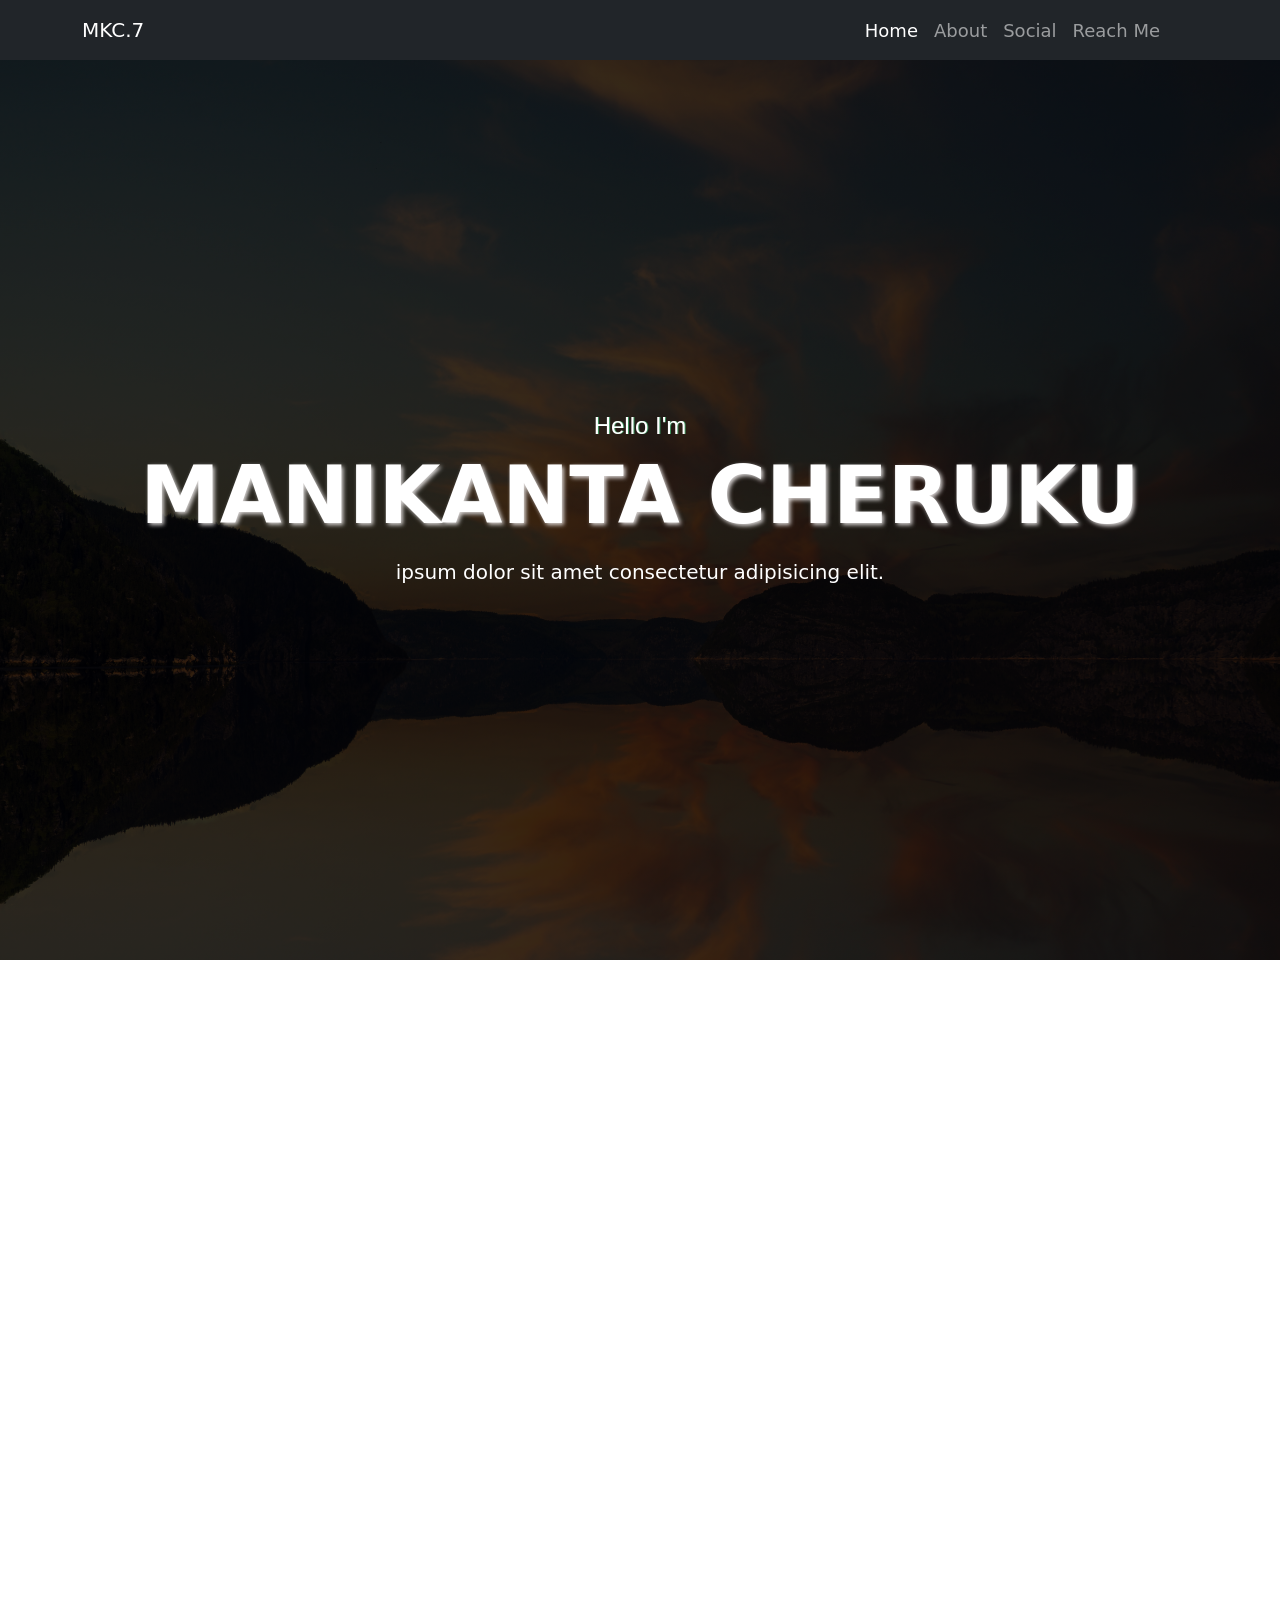
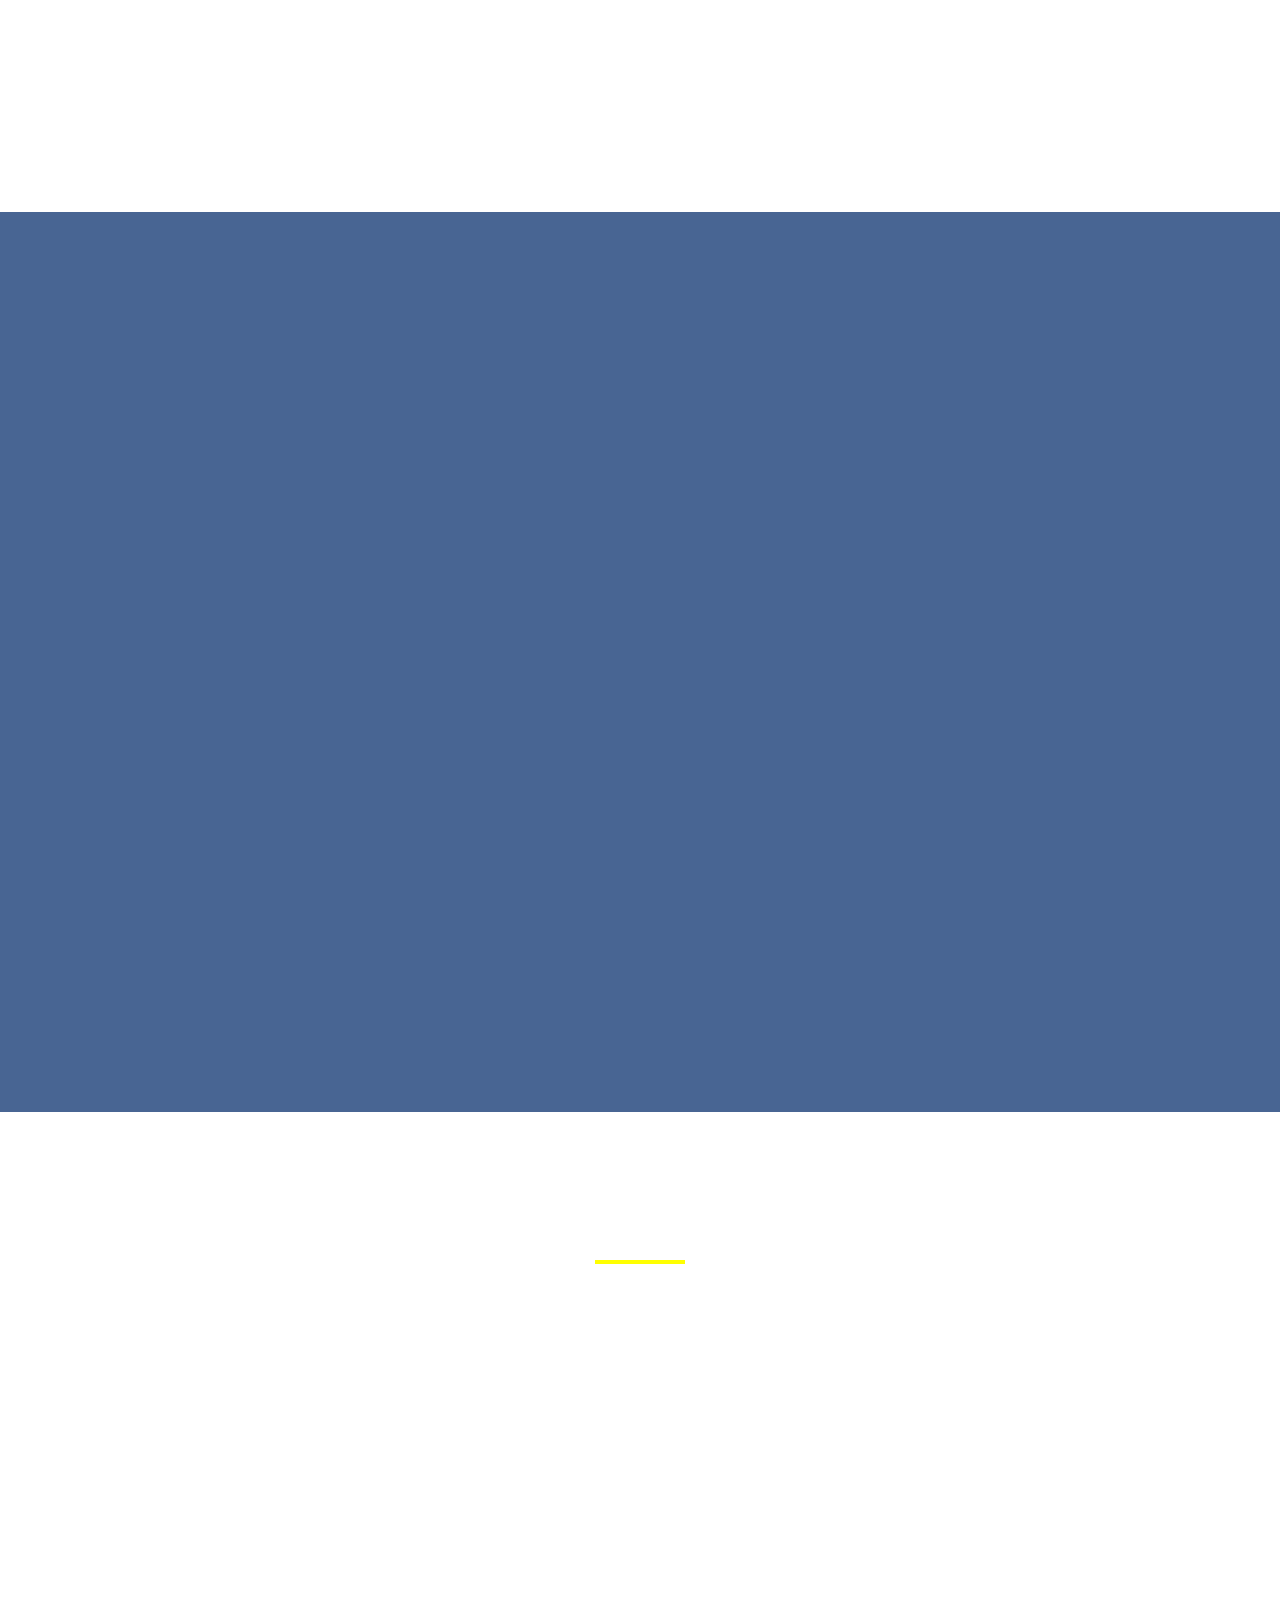
<file: index.html>
<!DOCTYPE html>
<html lang="en">
<head>
  <meta charset="UTF-8">
  <meta http-equiv="X-UA-Compatible" content="IE-edge">
  <meta name="viewport" content="width=device-width, initial-scale=1.0">
  <link rel="stylesheet" href="style.css">
  <link href="https://cdnjs.cloudflare.com/ajax/libs/font-awesome/5.15.4/css/all.min.css" rel="stylesheet">
  <script defer src="app.js"></script>
  <link href="https://cdn.jsdelivr.net/npm/bootstrap@5.3.3/dist/css/bootstrap.min.css" rel="stylesheet" integrity="sha384-QWTKZyjpPEjISv5WaRU9OFeRpok6YctnYmDr5pNlyT2bRjXh0JMhjY6hW+ALEwIH" crossorigin="anonymous">
  <script defer src="https://cdn.jsdelivr.net/npm/bootstrap@5.3.3/dist/js/bootstrap.bundle.min.js" integrity="sha384-YvpcrYf0tY3lHB60NNkmXc5s9fDVZLESaAA55NDzOxhy9GkcIdslK1eN7N6jIeHz" crossorigin="anonymous"></script>
  

  <title>MK</title>

  <script>
  window.__VISISTO__ = {
    site: "sk_6d4f9cd2de99f267a865eb354d6700cdc50422df872bbfeb",
    api: "https://api.visisto.com"
  };
</script>
<script
  src="https://cdn.visisto.com/loader.js"
  data-site="sk_6d4f9cd2de99f267a865eb354d6700cdc50422df872bbfeb"
  data-api="https://api.visisto.com"
  defer
></script>
</head>
<body>
  <header></header>

  <nav class="navbar navbar-expand-lg navbar-dark bg-dark">
    <div class="container">
      <a class="navbar-brand" href="#">MKC.7</a>

      <button class="navbar-toggler" type="button" data-bs-toggle="collapse" data-bs-target="#navbarNavAltMarkup" aria-controls="navbarNavAltMarkup" aria-expanded="false" aria-label="Toggle navigation">
        <span class="navbar-toggler-icon"></span>
      </button>

      <div class="collapse navbar-collapse" id="navbarNavAltMarkup">
        <div class="navbar-nav ms-auto">
          <a class="nav-link active" aria-current="page" href="#">Home</a>
          <a class="nav-link" href="#about">About</a>
          <a class="nav-link" href="social.html">Social</a>
          <a class="nav-link" href="reachme.html">Reach Me</a>
        </div>

      </div>
    </div>
  </nav>

  <main>
<!--     <div class="masthead"
    style="background: linear-gradient(rgba(0,0,0,0.507), rgba(0,0,0,0.438)), url(./black.png);">
    <div class="color-overlay d-flex
    justify-content-center align-items-center"> -->
   
  <!-- HOME section starts -->

  <section id="hero" class="min-vh-100 d-flex align-items-center text-center">
    <div class="container">
      <div class="row">
        <div class="col-12">
          <h4 class="main-hi">Hello I'm</h4>
          <h1 class="main-hi2 text-uppercase fw-semibold display-1 hide">Manikanta Cheruku</h1>
          <h5 class="text-white mt-3 mb-4"> ipsum dolor sit amet consectetur adipisicing elit.</h5>
        </div>
      </div>
    </div>
  </section>

  </main>

  <!--  text -->

  <!--  ABOUT -->
  <!-- <section id="about" class="min-vh-100 d-flex align-items-center text-center"> -->   <!-- hero -->


  <section id="about" class="section-padding hidden">
    <div class="container">
      <div class="row">
        <div class="col-12 text-center">
          <div class="section-title">
            <h1 class="display-4 fw-semibold mt-5">About Me</h1>
            <div class="line"></div>
            <p class="hidden">Lorem ipsum, dolor sit amet consectetur adipisicing elit.</p>
         
        <div class="col-lg-6">
          <!-- <img src="./mountain.jpg"> --></div>
        
        </div>
      </div>
        </div>
      </div>
    </div>
     <!-- education -->
     <div class="container">
      <div class="row">
        <div class="col-6 text left">
          <div class="edu">
           <!--  <h1 class="display-4 fw-semibold mb-2">*</h1> -->
            <div class="line"></div>
          </div>
        </div>
      </div>
     </div>
     <div id="visisto-inline-56ddf689"></div>
    </section>

    <section id="about" class="about hidden">
      <div class="container">
        <div class="row">
          <div class="about-img col-lg-12 text-center">
            <img src="./emote.png" alt="" class="img-fluid">
          </div>
          <div class="col-lg-12 edu-text text-center hidden">
            <h4 class="hidden"> Welcome to my Page</h4>
            <p class="hidden">I'm Manikanta Cheruku, a passionate web developer. And yes I'm a Trainee .</p>
            <p class="hidden">◦ I'm dedicated to delivering high-quality work and constantly striving for excellence.</p>
            <p class="hidden">◦ If relevant, highlight any leadership roles or significant projects you were involved in during this time.</p>
            <h4>Scroll Down</h4>
            <div class="text2 hidden">
              <h4 class="hidden">Hey, Welcome to my Page</h4>
              <p class="hidden">◦ Mention the schools you attended for primary and secondary education.</p>
              <p class="hidden">◦ Include any notable achievements, awards, or extracurricular activities from this period.</p>
              <p class="hidden">◦ If relevant, highlight any leadership roles or significant projects you were involved in during this time.</p>
              <h4>Down</h4>
            </div>

           
          </div>
        </div>
      </div>
     </section>

    <!--  skills -->
    <section class="skil">

      <div class="container mt-4 mb-4">
        <div class="row">
          <div class="col">
            <div class="skill-text text-center">
              <div class="section-title hidden">
                <h1 class="display-4 fw-semibold mt-2">Skills</h1>
                <div class="line"></div>
                <p class="hidden">ipsum, dolor sit amet consectetur adipisicing elit.</p>
            </div>
          </div>
        </div>

        <div class="skills hidden">
          <div class="skill">
            <div class="skill-name">HTML</div>
            <div class="skill-bar">
              <div class="skill-per" per="90%" style="max-width: 90%"></div>
            </div>
          </div>

          <div class="skill hidden">
            <div class="skill-name">CSS</div>
            <div class="skill-bar">
              <div class="skill-per" per="70%" style="max-width: 70%"></div>
            </div>
          </div>

          <div class="skill hidden">
            <div class="skill-name">JS</div>
            <div class="skill-bar mb-4">
              <div class="skill-per" per="40%" style="max-width: 40%"></div>
            </div>
          </div>

          <div class="skill hidden">
            <div class="skill-name">Communication</div>
            <div class="skill-bar">
              <div class="skill-per" per="90%" style="max-width: 90%"></div>
            </div>
          </div>

          <div class="skill hidden">
            <div class="skill-name">Adobe Premiere Pro</div>
            <div class="skill-bar">
              <div class="skill-per mb-4" per="70%" style="max-width: 70%"></div>
            </div>
          </div>
        </div>



      </div>

  </section>

 <!--  SKILLS END -->

<!--   HOBBIES -->

<section class="">

  <div class="container mt-4 mb-4">
    <div class="row">
      <div class="col">
        <div class="skill-text text-center">
          <div class="section-title">
            <h1 class="display-4 fw-semibold mt-4 hidden">HOBBIES</h1>
            <div class="line"></div>
            <p class="hidden">Lorem ipsum, dolor sit amet consectetur adipisicing elit.</p>
        </div>
      </div>
    </div>



    <div class="container-fluid">
      <div class="row">
        
        <!-- First column -->
        <div class="sport col-md-4 col-sm-3 text-center hidden">
          <img src="football.png" class="img-fluid custom-image" alt="Image 1" style="max-width:30%; height: auto;">
          <p class="text-center hidden">Playing Sports</p>
        </div>
        <!-- Second column -->
        <div class="chris col-md-4 col-sm-3 text-center hidden">
          <img src="camera.png" class="custom-image img-fluid" alt="Image 2" style="max-width: 30%; height: auto;">
          <p class="text-center hidden">Watching Movies</p>
        </div>
        <!-- third column -->
        <div class="pan col-md-4 text-center col-sm-3 hidden">
          <img src="cooking.png" class="img-fluid custom-image" alt="Image 1" style="max-width: 30%; height: auto;">
          <p class="text-center hidden">Cooking</p>
        </div>
       <!--  Fourth column -->
       <div class="pencil col-md-6 text-center col-sm-3 mt-2 hidden">
        <img src="study.png" class="img-fluid custom-image" alt="Image 1" style="max-width: 25%; height: auto;">
        <p class="text-center hidden">Learning New Stuff</p>
      </div>
      <!-- fifth column -->
      <div class="col-md-6 text-center col-sm-3 mt-2 hidden">
        <img src="cooking.png" class="img-fluid custom-image" alt="Image 1" style="max-width: 25%; height: auto;">
        <p class="text-center hidden">Yet to come</p>
      </div>
      


      </div>
    </div>
</section>
<!-- HOBBIES END -->

<!-- gratitude -->

<!-- <section id="services" class="thank">
  <div class="container col-12">
    <div class="row">
      <div class="col mt-4">
        <div class="box1" style="width: 100%;">
          <h5 class="thanks text-center mt-3">Thank You for Scrolling</h5>
        </div>
      </div>
    </div>
  </div>
</section> -->
          

<!-- gratitude END -->
            

 
  
</body>
</html>
</file>
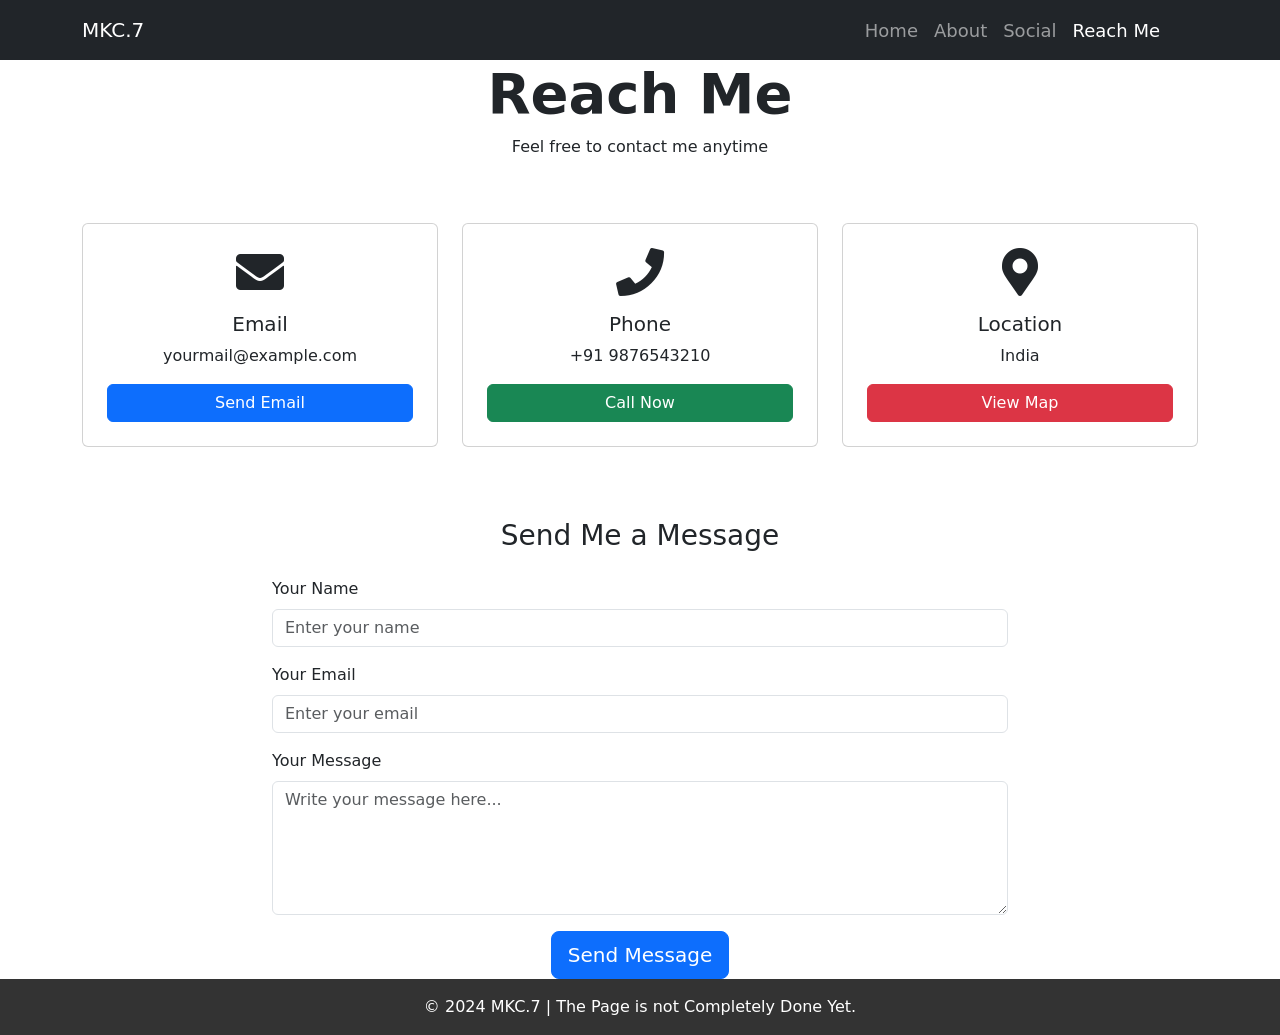
<file: reachme.html>
<!DOCTYPE html>
<html lang="en">
<head>
  <meta charset="UTF-8">
  <meta http-equiv="X-UA-Compatible" content="IE-edge">
  <meta name="viewport" content="width=device-width, initial-scale=1.0">
  <link rel="stylesheet" href="style.css">
  <link href="https://cdnjs.cloudflare.com/ajax/libs/font-awesome/5.15.4/css/all.min.css" rel="stylesheet">
  <link href="https://cdn.jsdelivr.net/npm/bootstrap@5.3.3/dist/css/bootstrap.min.css" rel="stylesheet" integrity="sha384-QWTKZyjpPEjISv5WaRU9OFeRpok6YctnYmDr5pNlyT2bRjXh0JMhjY6hW+ALEwIH" crossorigin="anonymous">
  <script defer src="https://cdn.jsdelivr.net/npm/bootstrap@5.3.3/dist/js/bootstrap.bundle.min.js" integrity="sha384-YvpcrYf0tY3lHB60NNkmXc5s9fDVZLESaAA55NDzOxhy9GkcIdslK1eN7N6jIeHz" crossorigin="anonymous"></script>
  <title>MK - Reach Me</title>

  <style>
    /* Thank You Card Styles */
    .thank-you-card {
      display: none;
      background: linear-gradient(135deg, #667eea 0%, #764ba2 100%);
      border-radius: 20px;
      padding: 50px;
      text-align: center;
      color: white;
      box-shadow: 0 15px 35px rgba(0, 0, 0, 0.2);
      animation: popIn 0.5s ease-out;
    }

    .thank-you-card.show {
      display: block;
    }

    .thank-you-card i {
      font-size: 80px;
      margin-bottom: 20px;
      animation: bounce 1s infinite;
    }

    .thank-you-card h2 {
      font-size: 2.5rem;
      margin-bottom: 15px;
    }

    .thank-you-card p {
      font-size: 1.2rem;
      margin-bottom: 25px;
    }

    .thank-you-card .btn {
      padding: 12px 30px;
      font-size: 1rem;
      border-radius: 50px;
    }

    /* Animations */
    @keyframes popIn {
      0% {
        transform: scale(0.5);
        opacity: 0;
      }
      100% {
        transform: scale(1);
        opacity: 1;
      }
    }

    @keyframes bounce {
      0%, 100% {
        transform: translateY(0);
      }
      50% {
        transform: translateY(-10px);
      }
    }

    @keyframes checkmark {
      0% {
        transform: scale(0);
      }
      50% {
        transform: scale(1.2);
      }
      100% {
        transform: scale(1);
      }
    }

    .checkmark-circle {
      width: 100px;
      height: 100px;
      background: white;
      border-radius: 50%;
      display: flex;
      align-items: center;
      justify-content: center;
      margin: 0 auto 25px;
      animation: checkmark 0.5s ease-out;
    }

    .checkmark-circle i {
      color: #28a745;
      font-size: 50px;
      animation: none;
    }

    /* Hide form when submitted */
    .contact-form.hide {
      display: none;
    }
  </style>
</head>
<body>

  <!-- NAVBAR -->
  <nav class="navbar navbar-expand-lg navbar-dark bg-dark">
    <div class="container">
      <a class="navbar-brand" href="index.html">MKC.7</a>

      <button class="navbar-toggler" type="button" data-bs-toggle="collapse" data-bs-target="#navbarNavAltMarkup" aria-controls="navbarNavAltMarkup" aria-expanded="false" aria-label="Toggle navigation">
        <span class="navbar-toggler-icon"></span>
      </button>

      <div class="collapse navbar-collapse" id="navbarNavAltMarkup">
        <div class="navbar-nav ms-auto">
          <a class="nav-link" href="index.html">Home</a>
          <a class="nav-link" href="index.html#about">About</a>
          <a class="nav-link" href="social.html">Social</a>
          <a class="nav-link active" aria-current="page" href="reachme.html">Reach Me</a>
        </div>
      </div>
    </div>
  </nav>

  <!-- MAIN CONTENT -->
  <main>
    <section class="section-padding min-vh-100 d-flex align-items-center">
      <div class="container">
        <div class="row">
          <div class="col-12 text-center">
            <h1 class="display-4 fw-semibold">Reach Me</h1>
            <div class="line"></div>
            <p>Feel free to contact me anytime</p>
          </div>
        </div>

        <!-- Contact Info Cards -->
        <div class="row mt-5">
          <div class="col-md-4 text-center mb-4">
            <div class="card p-4">
              <i class="fas fa-envelope fa-3x mb-3"></i>
              <h5>Email</h5>
              <p>yourmail@example.com</p>
              <a href="mailto:yourmail@example.com" class="btn btn-primary">Send Email</a>
            </div>
          </div>

          <div class="col-md-4 text-center mb-4">
            <div class="card p-4">
              <i class="fas fa-phone fa-3x mb-3"></i>
              <h5>Phone</h5>
              <p>+91 9876543210</p>
              <a href="tel:+919876543210" class="btn btn-success">Call Now</a>
            </div>
          </div>

          <div class="col-md-4 text-center mb-4">
            <div class="card p-4">
              <i class="fas fa-map-marker-alt fa-3x mb-3"></i>
              <h5>Location</h5>
              <p>India</p>
              <a href="https://maps.google.com" target="_blank" class="btn btn-danger">View Map</a>
            </div>
          </div>
        </div>

        <!-- Contact Form -->
        <div class="row mt-5 justify-content-center">
          <div class="col-md-8">
            
            <!-- THE FORM -->
            <div class="contact-form" id="contactForm">
              <h3 class="text-center mb-4">Send Me a Message</h3>
              <form id="myForm">
                <div class="mb-3">
                  <label for="name" class="form-label">Your Name</label>
                  <input type="text" class="form-control" id="name" placeholder="Enter your name" required>
                </div>
                <div class="mb-3">
                  <label for="email" class="form-label">Your Email</label>
                  <input type="email" class="form-control" id="email" placeholder="Enter your email" required>
                </div>
                <div class="mb-3">
                  <label for="message" class="form-label">Your Message</label>
                  <textarea class="form-control" id="message" rows="5" placeholder="Write your message here..." required></textarea>
                </div>
                <div class="text-center">
                  <button type="submit" class="btn btn-primary btn-lg">Send Message</button>
                </div>
              </form>
            </div>

            <!-- THANK YOU CARD (Hidden by default) -->
            <div class="thank-you-card" id="thankYouCard">
              <div class="checkmark-circle">
                <i class="fas fa-check"></i>
              </div>
              <h2>Thank You!</h2>
              <p>Your message has been sent successfully.<br>I'll get back to you soon!</p>
              <button class="btn btn-light" onclick="resetForm()">Send Another Message</button>
              <a href="index.html" class="btn btn-outline-light ms-2">Go to Home</a>
            </div>

          </div>
        </div>

      </div>
    </section>
  </main>

  <!-- SIMPLE FOOTER -->
  <footer class="footer text-center py-3">
    <div class="container">
      <p class="mb-0">© 2024 MKC.7 | The Page is not Completely Done Yet.</p>
    </div>
  </footer>

  <!-- JAVASCRIPT FOR FORM SUBMISSION -->
  <script>
    // Get form elements
    const form = document.getElementById('myForm');
    const contactForm = document.getElementById('contactForm');
    const thankYouCard = document.getElementById('thankYouCard');

    // Handle form submission
    form.addEventListener('submit', function(e) {
      e.preventDefault(); // Prevent page reload

      // Get form values (you can use these to send to a server later)
      const name = document.getElementById('name').value;
      const email = document.getElementById('email').value;
      const message = document.getElementById('message').value;

      // Log the data (for testing)
      console.log('Form Submitted!');
      console.log('Name:', name);
      console.log('Email:', email);
      console.log('Message:', message);

      // Hide the form
      contactForm.classList.add('hide');

      // Show the thank you card
      thankYouCard.classList.add('show');

      // Scroll to the thank you card
      thankYouCard.scrollIntoView({ behavior: 'smooth', block: 'center' });
    });

    // Reset form function
    function resetForm() {
      // Clear form fields
      form.reset();

      // Hide thank you card
      thankYouCard.classList.remove('show');

      // Show the form again
      contactForm.classList.remove('hide');

      // Scroll to form
      contactForm.scrollIntoView({ behavior: 'smooth', block: 'center' });
    }
  </script>

</body>
</html>
</file>
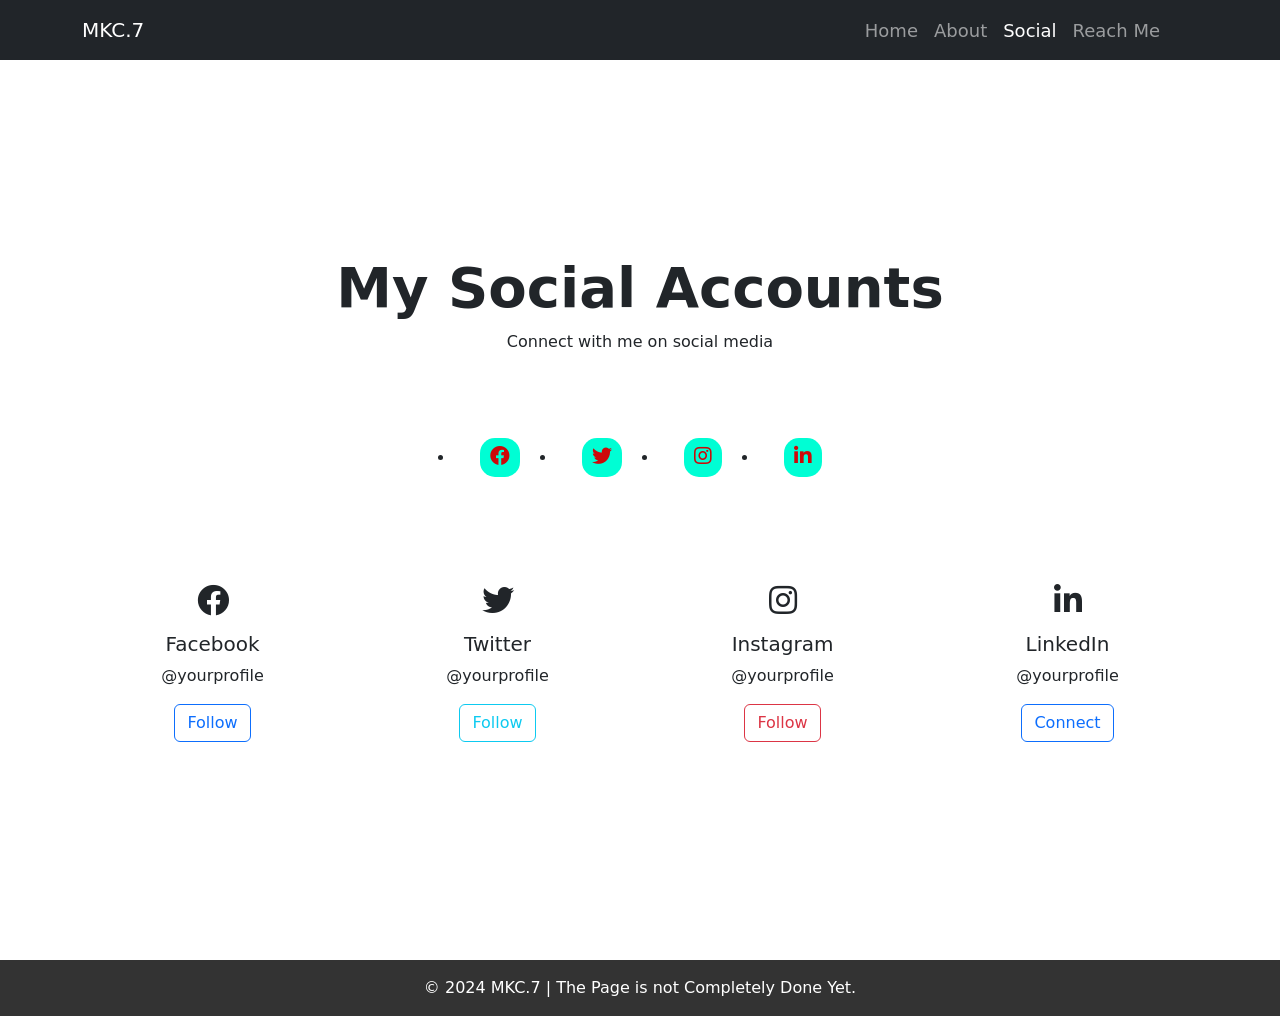
<file: social.html>
<!DOCTYPE html>
<html lang="en">
<head>
  <meta charset="UTF-8">
  <meta http-equiv="X-UA-Compatible" content="IE-edge">
  <meta name="viewport" content="width=device-width, initial-scale=1.0">
  <link rel="stylesheet" href="style.css">
  <link href="https://cdnjs.cloudflare.com/ajax/libs/font-awesome/5.15.4/css/all.min.css" rel="stylesheet">
  <script defer src="app.js"></script>
  <link href="https://cdn.jsdelivr.net/npm/bootstrap@5.3.3/dist/css/bootstrap.min.css" rel="stylesheet" integrity="sha384-QWTKZyjpPEjISv5WaRU9OFeRpok6YctnYmDr5pNlyT2bRjXh0JMhjY6hW+ALEwIH" crossorigin="anonymous">
  <script defer src="https://cdn.jsdelivr.net/npm/bootstrap@5.3.3/dist/js/bootstrap.bundle.min.js" integrity="sha384-YvpcrYf0tY3lHB60NNkmXc5s9fDVZLESaAA55NDzOxhy9GkcIdslK1eN7N6jIeHz" crossorigin="anonymous"></script>
  <title>MK - Social</title>
</head>
<body>

  <!-- NAVBAR -->
  <nav class="navbar navbar-expand-lg navbar-dark bg-dark">
    <div class="container">
      <a class="navbar-brand" href="index.html">MKC.7</a>

      <button class="navbar-toggler" type="button" data-bs-toggle="collapse" data-bs-target="#navbarNavAltMarkup" aria-controls="navbarNavAltMarkup" aria-expanded="false" aria-label="Toggle navigation">
        <span class="navbar-toggler-icon"></span>
      </button>

      <div class="collapse navbar-collapse" id="navbarNavAltMarkup">
        <div class="navbar-nav ms-auto">
          <a class="nav-link" href="index.html">Home</a>
          <a class="nav-link" href="index.html#about">About</a>
          <a class="nav-link active" aria-current="page" href="social.html">Social</a>
          <a class="nav-link" href="reachme.html">Reach Me</a>
        </div>
      </div>
    </div>
  </nav>

  <!-- MAIN CONTENT -->
  <main>
    <section class="section-padding min-vh-100 d-flex align-items-center">
      <div class="container">
        <div class="row">
          <div class="col-12 text-center">
            <h1 class="display-4 fw-semibold">My Social Accounts</h1>
            <div class="line"></div>
            <p>Connect with me on social media</p>
          </div>
        </div>

        <div class="row mt-5 justify-content-center">
          <div class="col-md-8">
            <div class="footerContainer text-center">
              <div class="social-icons">
                <li><a href="https://facebook.com/yourprofile" target="_blank"><i class="fab fa-facebook fa-3x"></i></a></li>
                <li><a href="https://twitter.com/yourprofile" target="_blank"><i class="fab fa-twitter fa-3x"></i></a></li>
                <li><a href="https://instagram.com/yourprofile" target="_blank"><i class="fab fa-instagram fa-3x"></i></a></li>
                <li><a href="https://linkedin.com/in/yourprofile" target="_blank"><i class="fab fa-linkedin-in fa-3x"></i></a></li>
              </div>
            </div>
          </div>
        </div>

        <!-- Additional Social Info -->
        <div class="row mt-5">
          <div class="col-md-3 text-center mb-4">
            <i class="fab fa-facebook fa-2x mb-3"></i>
            <h5>Facebook</h5>
            <p>@yourprofile</p>
            <a href="https://facebook.com/yourprofile" class="btn btn-outline-primary" target="_blank">Follow</a>
          </div>

          <div class="col-md-3 text-center mb-4">
            <i class="fab fa-twitter fa-2x mb-3"></i>
            <h5>Twitter</h5>
            <p>@yourprofile</p>
            <a href="https://twitter.com/yourprofile" class="btn btn-outline-info" target="_blank">Follow</a>
          </div>

          <div class="col-md-3 text-center mb-4">
            <i class="fab fa-instagram fa-2x mb-3"></i>
            <h5>Instagram</h5>
            <p>@yourprofile</p>
            <a href="https://instagram.com/yourprofile" class="btn btn-outline-danger" target="_blank">Follow</a>
          </div>

          <div class="col-md-3 text-center mb-4">
            <i class="fab fa-linkedin-in fa-2x mb-3"></i>
            <h5>LinkedIn</h5>
            <p>@yourprofile</p>
            <a href="https://linkedin.com/in/yourprofile" class="btn btn-outline-primary" target="_blank">Connect</a>
          </div>
        </div>

      </div>
    </section>
  </main>

  <!-- SIMPLE FOOTER -->
  <footer class="footer text-center py-3">
    <div class="container">
      <p class="mb-0">© 2024 MKC.7 | The Page is not Completely Done Yet.</p>
    </div>
  </footer>

</body>
</html>
</file>
<file: style.css>
*{
    padding: 0;
    margin: 0;
    box-sizing: border-box;
}

.navbar{
    color: white;
    height: 60px;
}

.navbar-collapse{
    background-color:;
    font-size: 18px;
    margin: 30px;
    
}

















.masthead{
    background-size: cover;
    min-height:90vh;
    position: relative;
    /* color: aliceblue; */
    text-shadow: 2px 2px 2px rgba(0,0,0,.2);
}

.color-overlay{
    position: absolute;
    width: 100%;
    height: 100%;
    background-color: rgba(0,0,0,.2)
}

@media (max-width:768px){
    .masthead{
        min-height: 90vh;
    }
}

/* HOME section */  /* HERO */

#hero{
    background: linear-gradient(rgba(0, 0, 0, 0.781), rgba(0, 0, 0, 0.781)),url(./mountain.jpg);
    background-position: center;
    background-size: cover;
    box-shadow: black;
}

.main-hi{
    color: rgb(255, 255, 255);
    text-shadow: 1px 0px 0px rgba(79, 255, 158, 0.5);
    font-family:'Montserrat', 'Franklin Gothic Medium', 'Arial Narrow', Arial, sans-serif;
}
.main-hi2{
    color: #ffffff;
    text-shadow: 2px 2px 4px rgba(242, 238, 238, 0.888);
}


/* section Title*/  /* About */


.section-title{
    margin-bottom: 40px;
    margin-top: 40px;
}
.section-title .line{
    width: 90px;
    height: 4px;
    background-color: yellow;
    margin: 16px auto 24px auto;
}

/* About section */

.about-img{
    margin-right:50px;
    margin-bottom: 50px;
    box-shadow: rgba(0, 0, 0, 0.996);
    box-sizing: border-box;
}

.about-img :hover{
    transform: rotateY(30deg);
    transition: 0.8s ease-in-out;
}
.text2{
    margin-bottom:80px;
}

/* SKILLS starts */

.skil{
    background-color: rgba(47, 80, 132, 0.877);
    
    height: 100vh;
}

.skills{
    width: 100px;
    max-width: 600px;
    padding: 0 20px;
}
.skill{
    width: 50%;
    align-items: center;
    justify-content: center;
    margin-left: 25%;
}

.skill-name{
    font-size: 18px;
    font-weight: 700;
    color: rgb(255, 255, 255);
    text-transform: uppercase;
    margin: 15px 0;
}

.skill-bar{
    height: 18px;
    background: skyblue;
    border-radius: 3px;
}

.skill-per{
    height: 14px;
    background: red;
    border-radius: 3px;
    position: relative;
    animation: fillBars 2.5s 1;
}

.skill-per::before{
    content: attr(per);
    position: absolute;
    padding: 4px 6px;
    background: rgb(99, 99, 94);
    border-radius: 4px;
    font-size: 12px;
    top: -35px;
    right: 0;
    transform: translateX(50%);
}

.skill-per::after{
    content: "";
    position: absolute;
    width: 10px;
    height: 10px;
    background:rgb(99, 99, 94);
    top: -15px;
    right: 0;
    transform: translateX(50%) rotate(45deg);
    border-radius: 2px;
}

@keyframes fillBars{
    from{
        width: 0;
    }
    to{
        width: 100%;
    }
}

/*   SKILLS ENDS */

/* HOBBIES */

.sport:hover{
    animation: shake 1.1s infinite alternate; /* Animation name, duration, and repetition */
  }
  @keyframes shake {
    from {
      transform: translateX(0px); /* Initial position */
    }
    to {
      transform: translateX(55px); /* Final position */
    }
  }

  .chris:hover {
    animation: zoom-in 0.5s forwards; /* Animation name, duration, and behavior */
  }
  @keyframes zoom-in {
    0% {
      transform: scale(1); /* Initial scale */
    }
    100% {
      transform: scale(1.2); /* Final scale */
    }
  }

  .pencil:hover {
    animation: zoom-in 0.5s forwards; /* Animation name, duration, and behavior */
  }
  @keyframes zoom-in {
    0% {
      transform: scale(1); /* Initial scale */
    }
    100% {
      transform: scale(1.2); /* Final scale */
    }
  }

 

  .pan:hover {
    animation: zoom-in 0.5s forwards; /* Animation name, duration, and behavior */
  }
  @keyframes zoom-in {
    0% {
      transform: scale(1); /* Initial scale */
    }
    100% {
      transform: scale(1.2); /* Final scale */
    }
  }

/* HOBBIES END */

/* gratitude starts */
/* .box1{
    background-color: rgb(225, 238, 225);
    width: 80%;
    height: 12vh;
    padding: 6px;
    border-radius: 100%;
}
.thank{
    background-color: rgba(92, 81, 75, 0.753);
    height: 20vh;
}
.thanks{
    font-size: 35px;
    color: red;
}
@media (max-width:768px){
    .thanks{
        font-size: 25px;
    }
}
@media (max-width:340px){
    .thanks{
        font-size: 20px;
    }
} */

/* gratitude Ends */

/* FOOTER STARTS */
.footer{
    background-color: #333;
    color: #fff;
    padding: 40px 0;
    position: relative;}

  .reserved-right {
    position: absolute;
    bottom: 10px;
    right: 0;
    left: 0;
    text-align: center;
    font-size: 15px;
  }

  /* social icons */
  .social-text{
    margin-bottom: 20px;
  }



 .social-icons{
    display: flex;
    justify-content: center;
    margin-bottom: 20px;
 }
 .social-icons a{
    text-decoration: none;
    padding: 10px;
    background-color: rgb(0, 254, 212);
    margin: 20px;
    border-radius: 15px;
 }
 .social-icons i{
    top: 5px;
    margin-top: 28px;
    font-size: 20px;
    /* background-color: blue; */
 }
 .social-icons a i{
    margin-bottom: 50px;
 }



 .social-icons a{
    color: rgb(204, 9, 9);
    margin-top: 8px;
    position: relative;
 }

 .social-icons a:hover{
    background-color: rgba(243, 86, 112, 0.867);
    transition: 0.8s ease-in-out;
 }

 .social-icons a:hover i{
    color: #fff;
    transition: 0.5s;
 }
/* FOOTER ENDS */


/* ANIMATION */

.hidden{
    opacity: 0;
    filter: blur(5px);
    transform: translateX(-45%);
    transition: all 0.8s;

}

.show{
    opacity: 1;
    filter: blur(0);
    transform: translateX(0);

}
</file>
